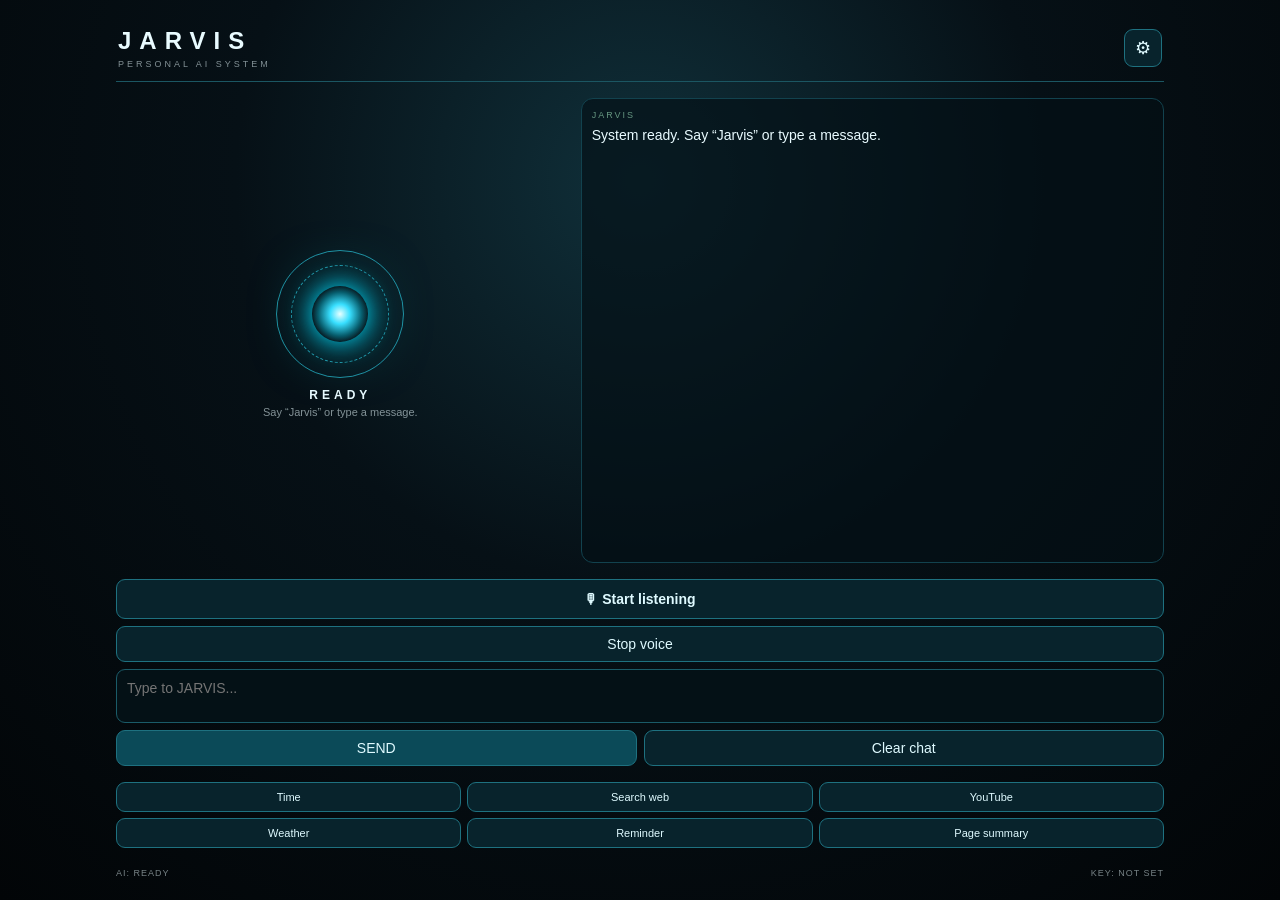
<file: index.html>
<!doctype html>
<html lang="en">
<head>
<meta charset="utf-8">
<meta name="viewport" content="width=device-width,initial-scale=1">
<title>JARVIS</title>
<link rel="manifest" href="manifest.webmanifest"><meta name="theme-color" content="#031016"><link rel="stylesheet" href="style.css">
</head>
<body>
<div class="app">
  <header>
    <div>
      <div class="brand">JARVIS</div>
      <div class="sub">PERSONAL AI SYSTEM</div>
    </div>
    <button
    id="settingsBtn"
    class="iconBtn"
    title="Settings"
    onclick="window.location.href='settings.html'">
    ⚙
</button>
  </header>
  <section class="reactorWrap">
    <div id="reactor" class="reactor">
      <div class="ring r1"></div><div class="ring r2"></div><div class="core"></div>
    </div>
    <div id="state" class="state">READY</div>
    <div id="status" class="status">Say “Jarvis” or type a message.</div>
  </section>
  <section id="chat" class="chat"></section>
  <section class="controls">
    <button id="micBtn" class="micBtn">🎙 Start listening</button>
    <button id="stopBtn" class="secondary">Stop voice</button>
    <textarea id="input" rows="2" placeholder="Type to JARVIS..."></textarea>
    <div class="row"><button id="sendBtn" class="send">SEND</button><button id="clearBtn" class="secondary">Clear chat</button></div>
  </section>
  <section class="quick">
    <button data-cmd="time">Time</button><button data-cmd="search">Search web</button>
    <button data-cmd="youtube">YouTube</button><button data-cmd="weather">Weather</button>
    <button data-cmd="reminder">Reminder</button><button data-cmd="page">Page summary</button>
  </section>
  <footer><span id="aiStatus">AI: READY</span><span id="keyStatus">KEY: NOT SET</span></footer>
</div>
<script src="sidepanel.js"></script>
<script>if("serviceWorker" in navigator){navigator.serviceWorker.register("./sw.js").catch(()=>{});}</script></body>
</html>
</file>
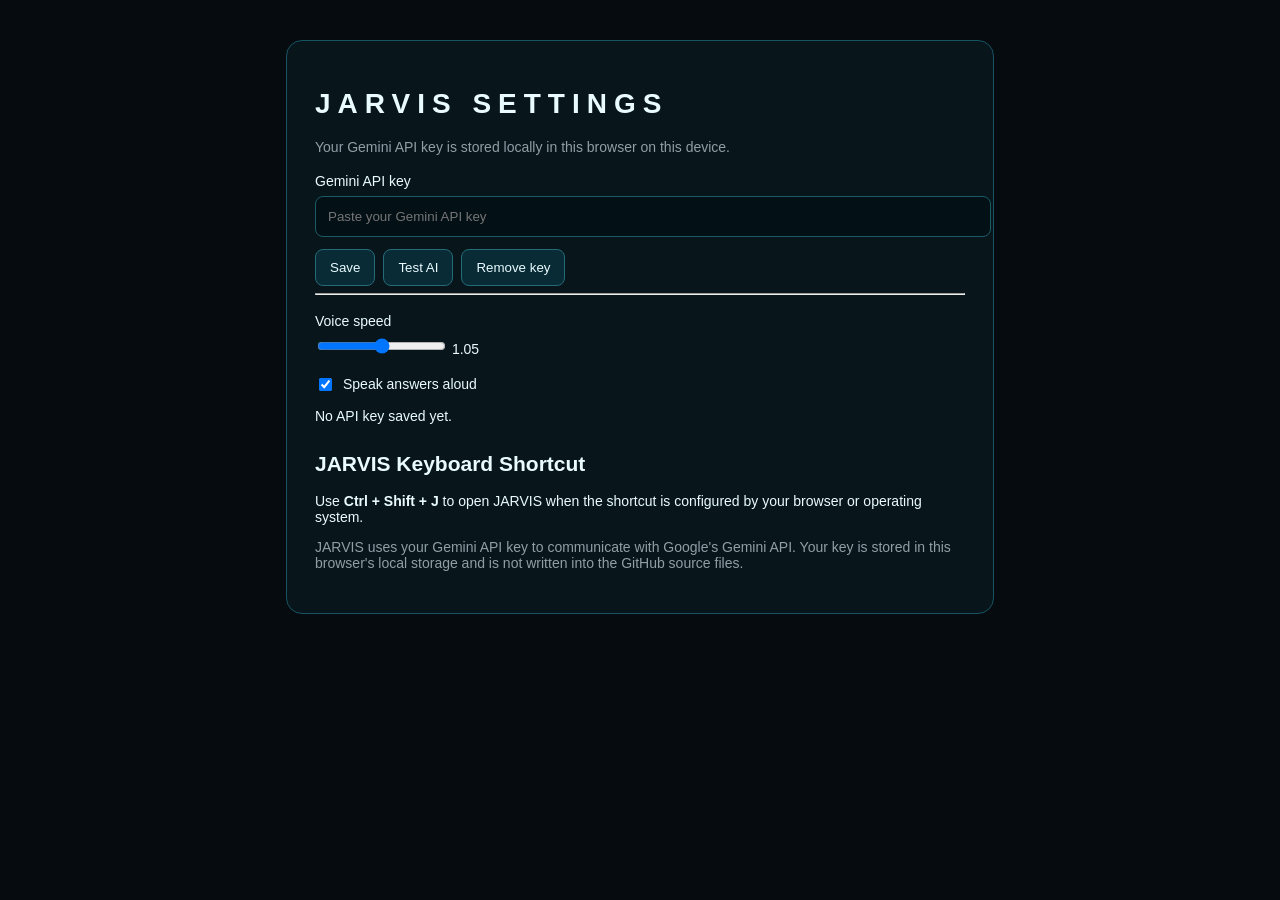
<file: settings.html>
<!doctype html>
<html lang="en">
<head>
  <meta charset="utf-8">

  <meta name="viewport" content="width=device-width, initial-scale=1">

  <title>JARVIS Settings</title>

  <link rel="stylesheet" href="settings.css">
</head>

<body>

  <div class="box">

    <h1>JARVIS SETTINGS</h1>

    <p class="muted">
      Your Gemini API key is stored locally in this browser on this device.
    </p>

    <label for="key">Gemini API key</label>

    <input
      id="key"
      type="password"
      placeholder="Paste your Gemini API key"
      autocomplete="off"
    >

    <div class="row">
      <button id="save" type="button">Save</button>
      <button id="test" type="button">Test AI</button>
      <button id="clear" type="button">Remove key</button>
    </div>

    <hr>

    <label for="rate">Voice speed</label>

    <input
      id="rate"
      type="range"
      min="0.7"
      max="1.4"
      step="0.05"
      value="1.05"
    >

    <span id="rateVal">1.05</span>

    <label class="check">
      <input
        id="speak"
        type="checkbox"
        checked
      >
      Speak answers aloud
    </label>

    <p id="result"></p>

    <h2>JARVIS Keyboard Shortcut</h2>

    <p>
      Use <b>Ctrl + Shift + J</b> to open JARVIS when the shortcut is
      configured by your browser or operating system.
    </p>

    <p class="muted">
      JARVIS uses your Gemini API key to communicate with Google's Gemini
      API. Your key is stored in this browser's local storage and is not
      written into the GitHub source files.
    </p>

  </div>

  <!-- Cache-busting version number -->
  <script src="settings-new.js?v=1"></script>

</body>
</html>
</file>
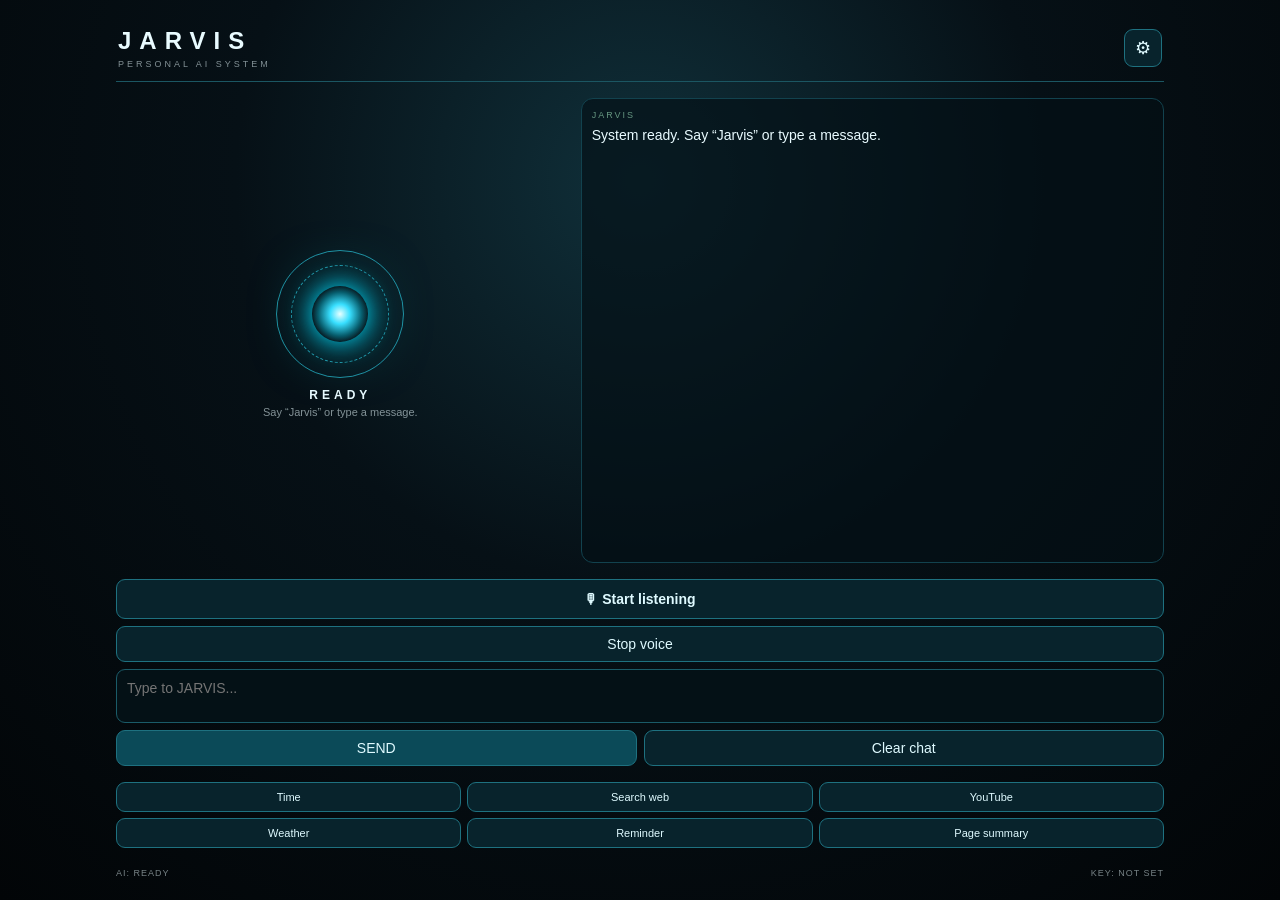
<file: sidepanel.html>
<!doctype html>
<html lang="en">
<head>
<meta charset="utf-8">
<meta name="viewport" content="width=device-width,initial-scale=1">
<title>JARVIS</title>
<link rel="stylesheet" href="style.css">
</head>
<body>
<div class="app">
  <header>
    <div>
      <div class="brand">JARVIS</div>
      <div class="sub">PERSONAL AI SYSTEM</div>
    </div>
    <button id="settingsBtn" class="iconBtn" title="Settings">⚙</button>
  </header>

  <section class="reactorWrap">
    <div id="reactor" class="reactor">
      <div class="ring r1"></div>
      <div class="ring r2"></div>
      <div class="core"></div>
    </div>
    <div id="state" class="state">READY</div>
    <div id="status" class="status">Say “Jarvis” or type a message.</div>
  </section>

  <section id="chat" class="chat"></section>

  <section class="controls">
    <button id="micBtn" class="micBtn">🎙 Start listening</button>
    <button id="stopBtn" class="secondary">Stop voice</button>
    <textarea id="input" rows="2" placeholder="Type to JARVIS..."></textarea>
    <div class="row">
      <button id="sendBtn" class="send">SEND</button>
      <button id="clearBtn" class="secondary">Clear chat</button>
    </div>
  </section>

  <section class="quick">
    <button data-cmd="time">Time</button>
    <button data-cmd="search">Search web</button>
    <button data-cmd="youtube">YouTube</button>
    <button data-cmd="weather">Weather</button>
    <button data-cmd="reminder">Reminder</button>
    <button data-cmd="page">Page summary</button>
  </section>

  <footer>
    <span id="aiStatus">AI: READY</span>
    <span id="keyStatus">KEY: NOT SET</span>
  </footer>
</div>
<script src="sidepanel.js"></script>
</body>
</html>
</file>
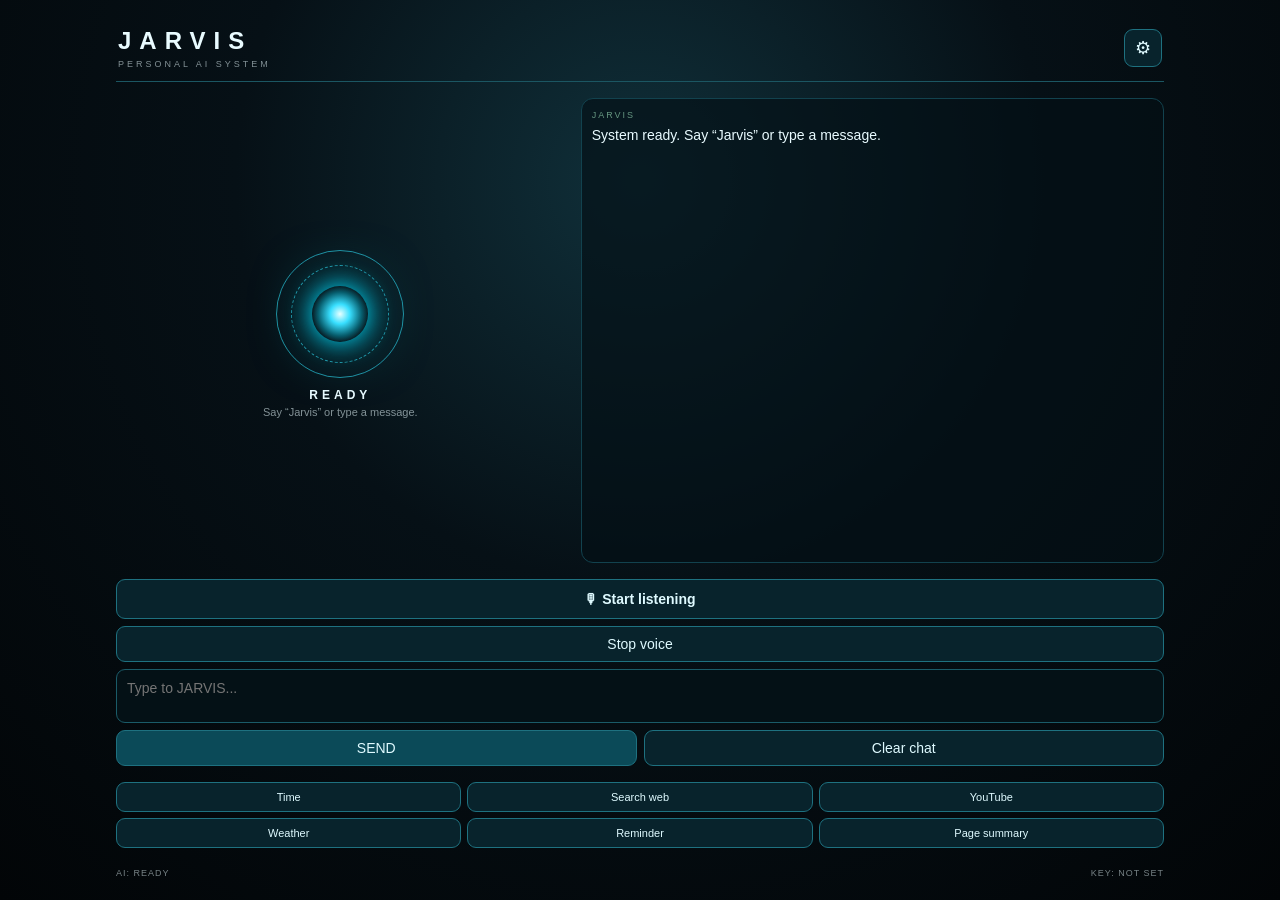
<file: standalone.html>
<!doctype html>
<html lang="en">
<head>
<meta charset="utf-8">
<meta name="viewport" content="width=device-width,initial-scale=1">
<title>JARVIS</title>
<link rel="manifest" href="manifest.webmanifest"><meta name="theme-color" content="#031016"><link rel="stylesheet" href="style.css">
</head>
<body>
<div class="app">
  <header>
    <div>
      <div class="brand">JARVIS</div>
      <div class="sub">PERSONAL AI SYSTEM</div>
    </div>
    <button id="settingsBtn" class="iconBtn" title="Settings">⚙</button>
  </header>
  <section class="reactorWrap">
    <div id="reactor" class="reactor">
      <div class="ring r1"></div><div class="ring r2"></div><div class="core"></div>
    </div>
    <div id="state" class="state">READY</div>
    <div id="status" class="status">Say “Jarvis” or type a message.</div>
  </section>
  <section id="chat" class="chat"></section>
  <section class="controls">
    <button id="micBtn" class="micBtn">🎙 Start listening</button>
    <button id="stopBtn" class="secondary">Stop voice</button>
    <textarea id="input" rows="2" placeholder="Type to JARVIS..."></textarea>
    <div class="row"><button id="sendBtn" class="send">SEND</button><button id="clearBtn" class="secondary">Clear chat</button></div>
  </section>
  <section class="quick">
    <button data-cmd="time">Time</button><button data-cmd="search">Search web</button>
    <button data-cmd="youtube">YouTube</button><button data-cmd="weather">Weather</button>
    <button data-cmd="reminder">Reminder</button><button data-cmd="page">Page summary</button>
  </section>
  <footer><span id="aiStatus">AI: READY</span><span id="keyStatus">KEY: NOT SET</span></footer>
</div>
<script src="sidepanel.js"></script>
<script>if("serviceWorker" in navigator){navigator.serviceWorker.register("./sw.js").catch(()=>{});}</script></body>
</html>
</file>
<file: style.css>
*{box-sizing:border-box}
body{margin:0;background:radial-gradient(circle at 50% 20%,#10303a 0,#061016 42%,#020507 100%);color:#e9fbff;font:14px Arial,sans-serif;min-width:330px}
button,textarea{font:inherit}
.app{min-height:100vh;padding:14px;display:flex;flex-direction:column;gap:12px}
header{display:flex;justify-content:space-between;align-items:center;padding:5px 2px 12px;border-bottom:1px solid #1b5662}
.brand{font-size:24px;letter-spacing:8px;font-weight:700}.sub{font-size:9px;letter-spacing:3px;opacity:.55;margin-top:4px}
button{border:1px solid #1e7180;background:#08232c;color:#dffaff;border-radius:9px;padding:9px 11px;cursor:pointer}
button:hover{background:#0d3440}.iconBtn{font-size:18px;padding:7px 10px}
.reactorWrap{text-align:center;padding:8px 0 2px}
.reactor{width:128px;height:128px;margin:0 auto 10px;position:relative;border-radius:50%;display:grid;place-items:center}
.core{width:56px;height:56px;border-radius:50%;background:radial-gradient(circle,#e8ffff,#38dfff 25%,#075d6d 55%,transparent 72%);box-shadow:0 0 25px #00dfff,0 0 60px #00788c;animation:pulse 1.8s infinite}
.ring{position:absolute;border:1px solid #2ccfe6;border-radius:50%;inset:0;opacity:.65}.r1{animation:spin 5s linear infinite}.r2{inset:15px;border-style:dashed;animation:spin 4s linear infinite reverse}
.reactor.listening .core{animation:pulseFast .45s infinite}.reactor.thinking .core{animation:pulse .7s infinite}.reactor.speaking .core{animation:pulseFast .28s infinite}
@keyframes pulse{50%{transform:scale(1.16)}}@keyframes pulseFast{50%{transform:scale(1.32)}}@keyframes spin{to{transform:rotate(360deg)}}
.state{letter-spacing:4px;font-weight:700;font-size:12px}.status{opacity:.55;font-size:11px;margin-top:4px}
.chat{min-height:170px;max-height:330px;overflow:auto;border:1px solid #12424e;border-radius:12px;padding:10px;background:#031016aa}
.msg{margin:0 0 12px;line-height:1.45;white-space:pre-wrap}.who{font-size:9px;letter-spacing:2px;opacity:.55;margin-bottom:3px}.user .who{color:#74e9ff}.ai .who{color:#b4ffd2}
.controls{display:flex;flex-direction:column;gap:7px}.micBtn{font-weight:700;padding:11px}.micBtn.active{background:#123f4a}
textarea{resize:none;width:100%;border:1px solid #1a5b68;background:#041116;color:#fff;border-radius:9px;padding:10px;outline:none}
.row{display:flex;gap:7px}.row button{flex:1}.send{background:#0b4a58}
.quick{display:grid;grid-template-columns:repeat(3,1fr);gap:6px}.quick button{font-size:11px;padding:8px}
footer{display:flex;justify-content:space-between;font-size:9px;letter-spacing:1px;opacity:.5;padding-top:4px}
::-webkit-scrollbar{width:7px}::-webkit-scrollbar-thumb{background:#16414b;border-radius:10px}
/* PWA app-window polish */
body{user-select:none}
textarea{user-select:text}
.app{min-height:100vh;max-width:1100px;margin:0 auto;padding:22px 26px}
@media(min-width:900px){
 .app{display:grid;grid-template-columns:1fr 1.3fr;grid-template-rows:auto auto 1fr auto auto;gap:16px}
 header{grid-column:1/-1}
 .reactorWrap{grid-column:1;grid-row:2/4;display:flex;flex-direction:column;justify-content:center}
 .chat{grid-column:2;grid-row:2/4;min-height:430px;max-height:none}
 .controls{grid-column:1/-1}
 .quick{grid-column:1/-1}
 footer{grid-column:1/-1}
}
</file>
<file: settings.css>
body{margin:0;background:#050b0f;color:#e9fbff;font:14px Arial,sans-serif}.box{max-width:650px;margin:40px auto;padding:28px;background:#08161c;border:1px solid #175361;border-radius:16px}h1{letter-spacing:7px}h2{margin-top:28px}.muted{opacity:.6}label{display:block;margin:18px 0 7px}input[type=password]{width:100%;padding:12px;background:#031016;border:1px solid #1a5b68;border-radius:8px;color:white}.row{display:flex;gap:8px;margin-top:12px}button{background:#092b35;color:#e9fbff;border:1px solid #236b79;border-radius:8px;padding:10px 14px;cursor:pointer}.check{display:flex;gap:8px;align-items:center}.check input{width:auto}code{background:#10272e;padding:3px 6px;border-radius:5px}
</file>
